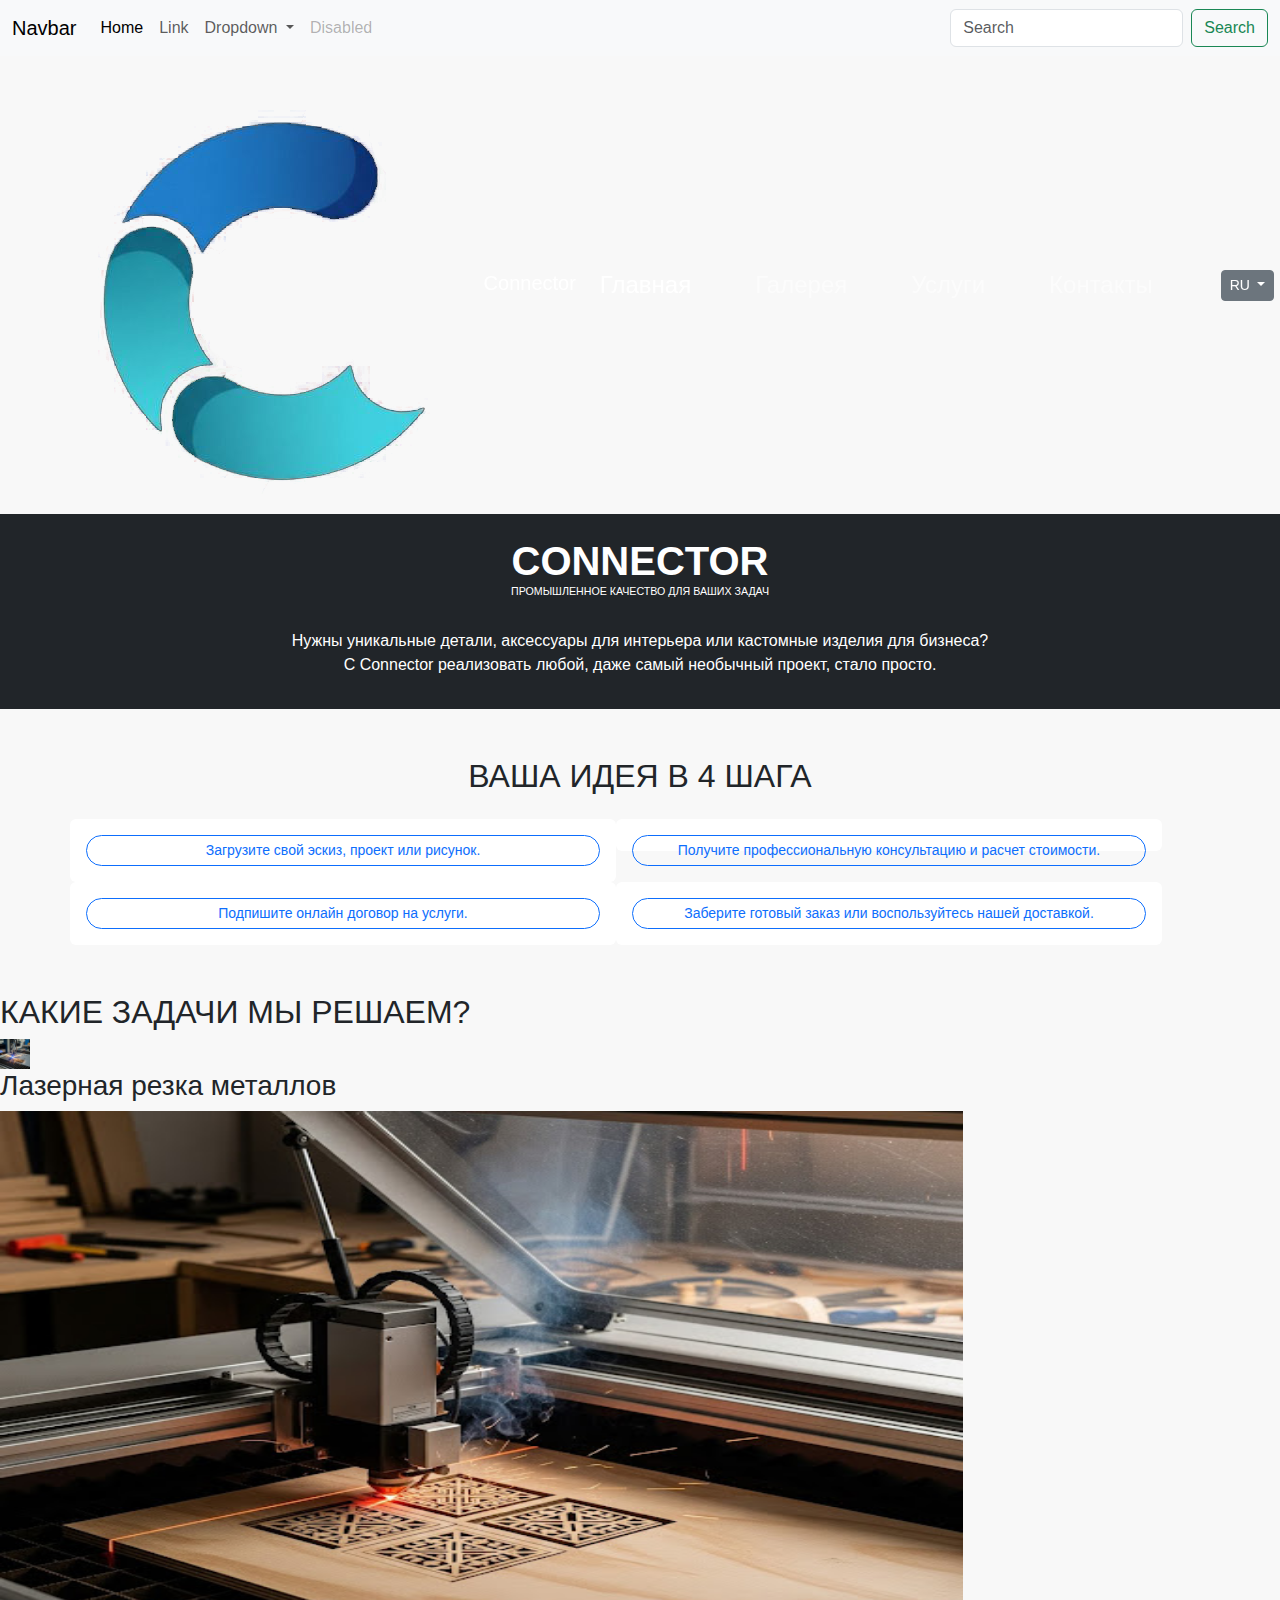
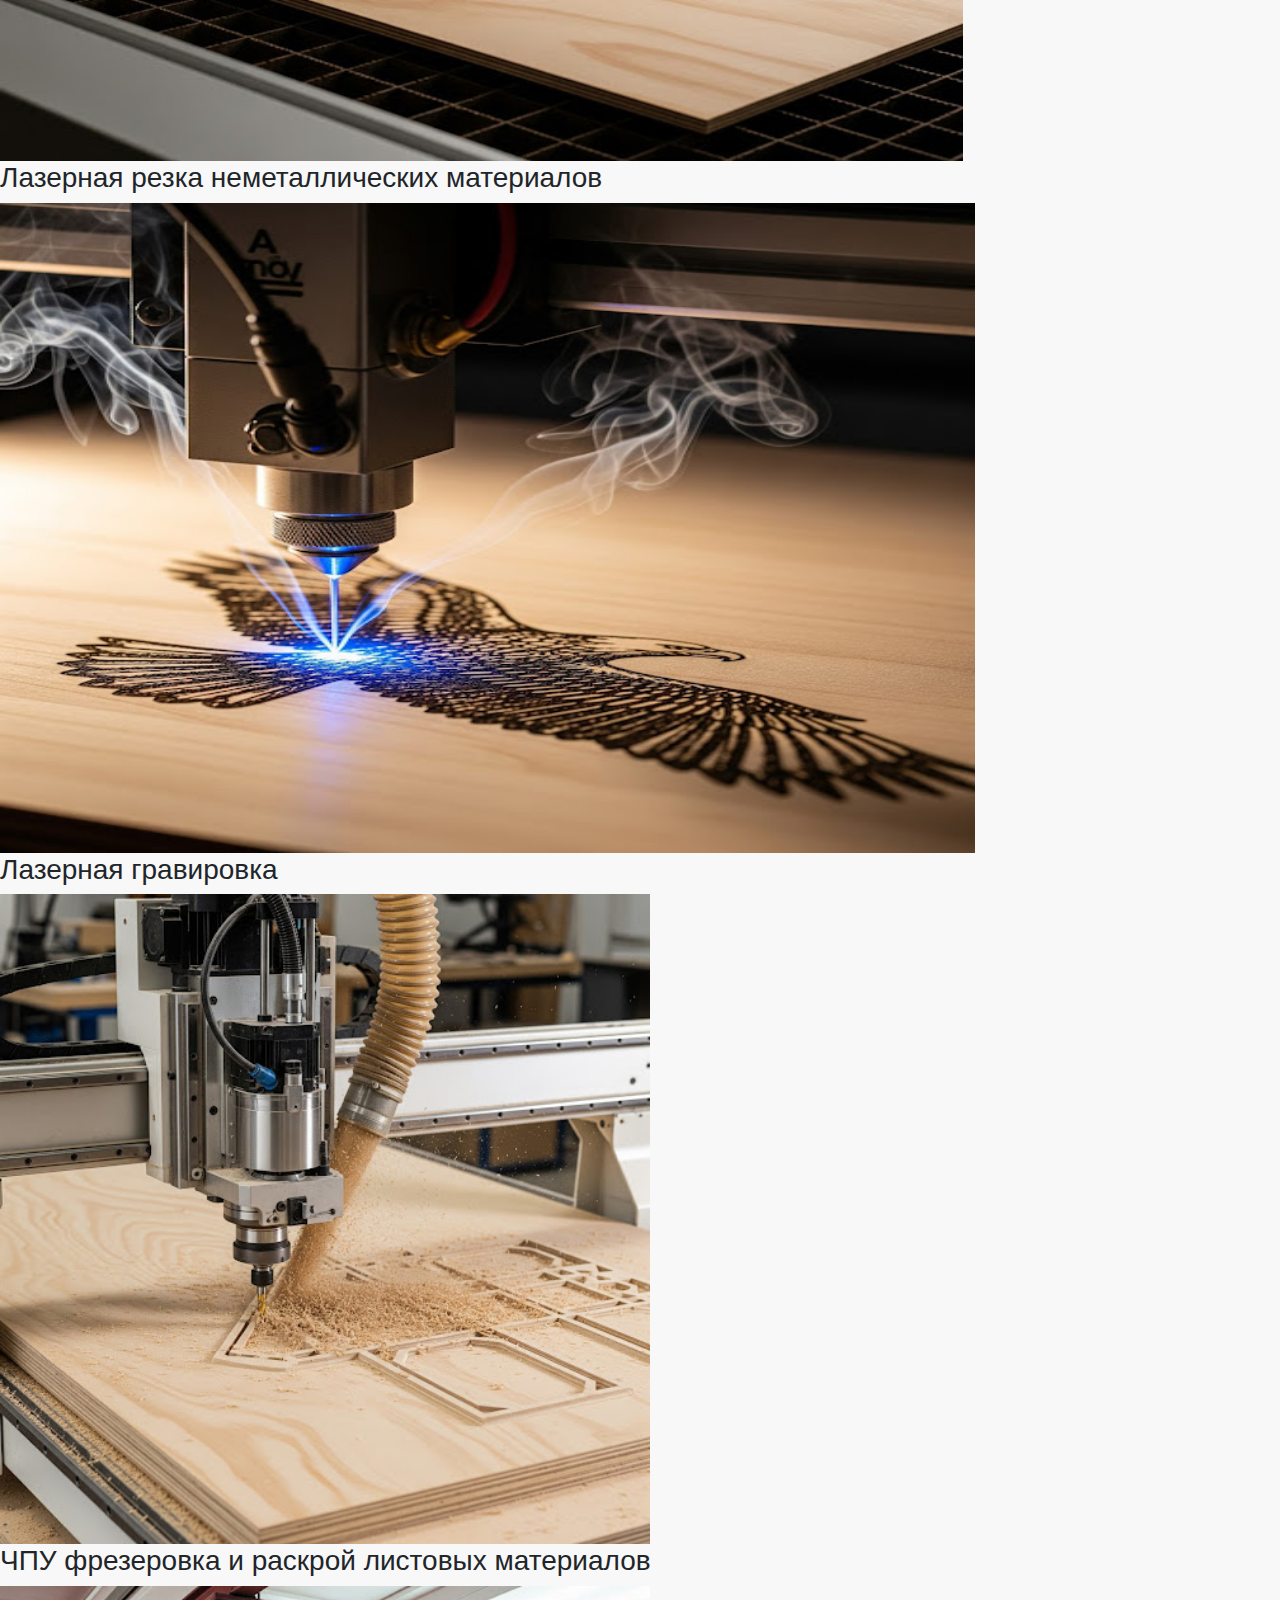
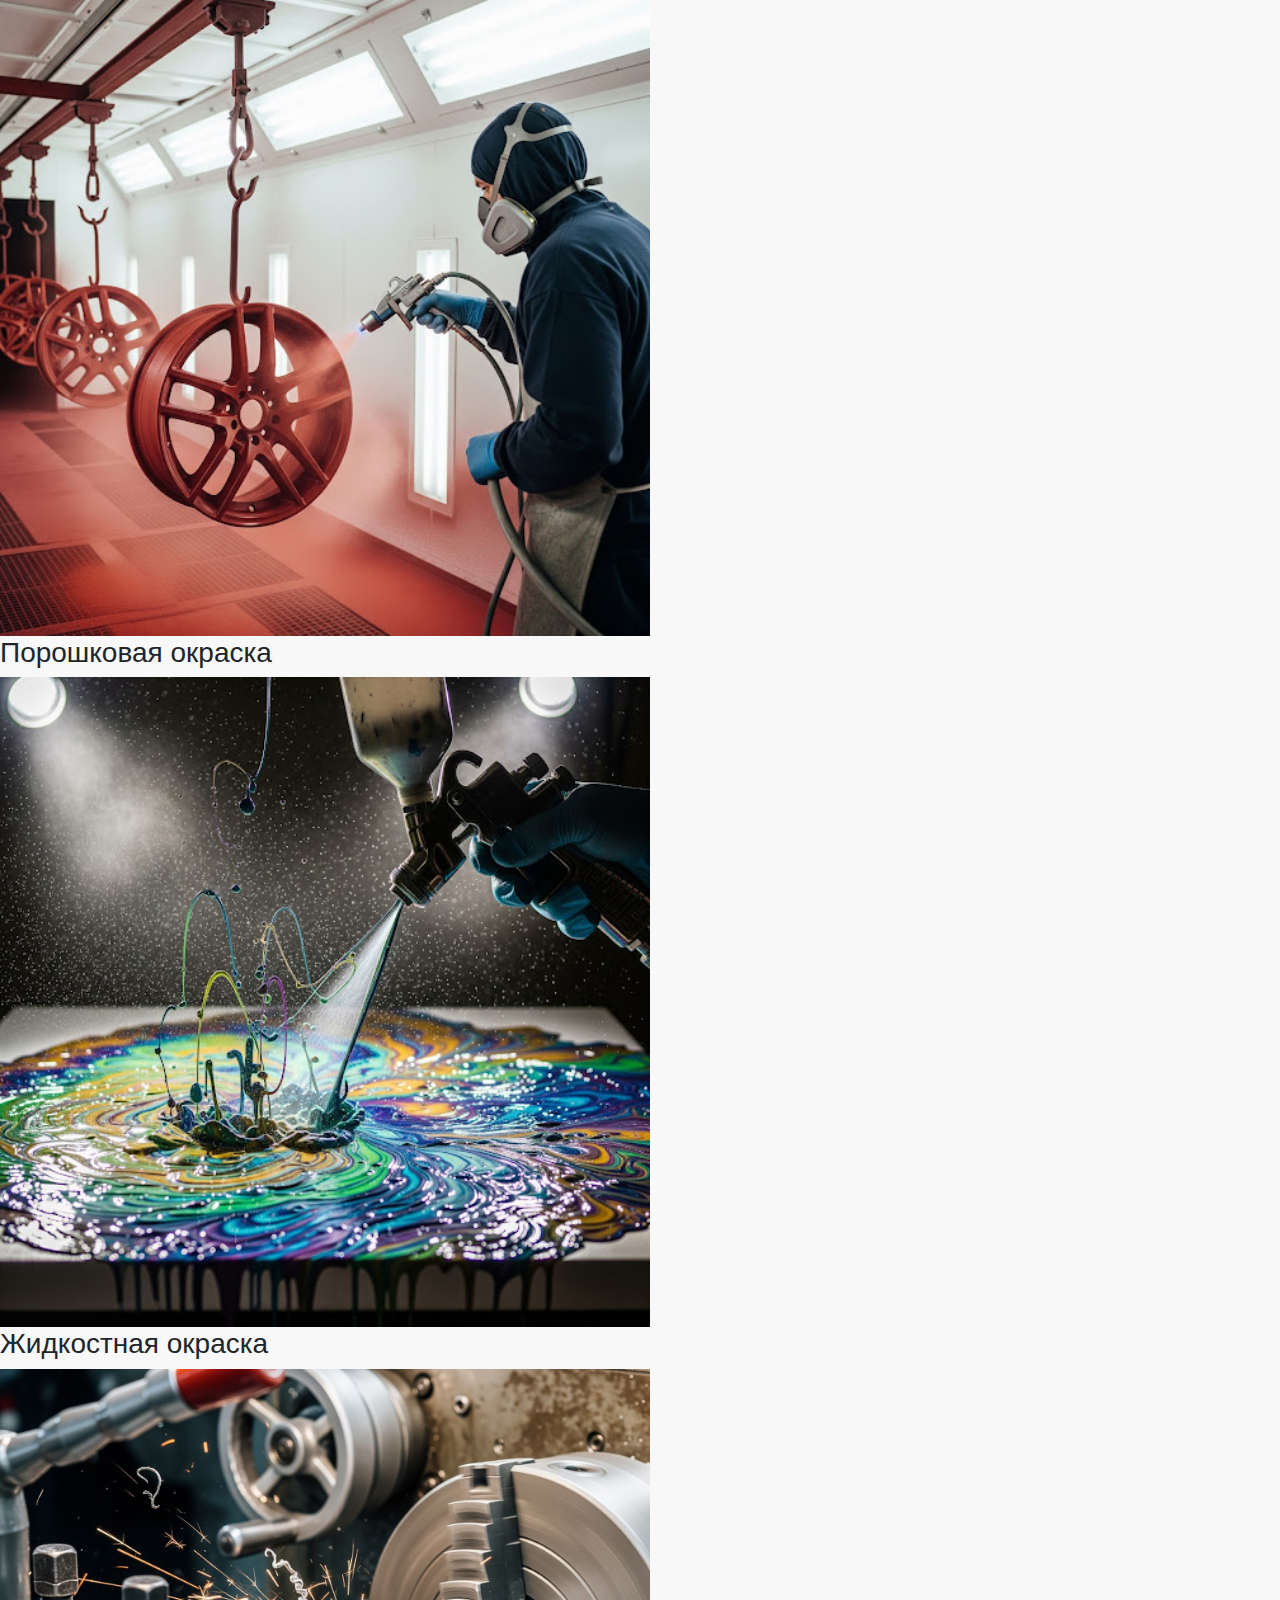
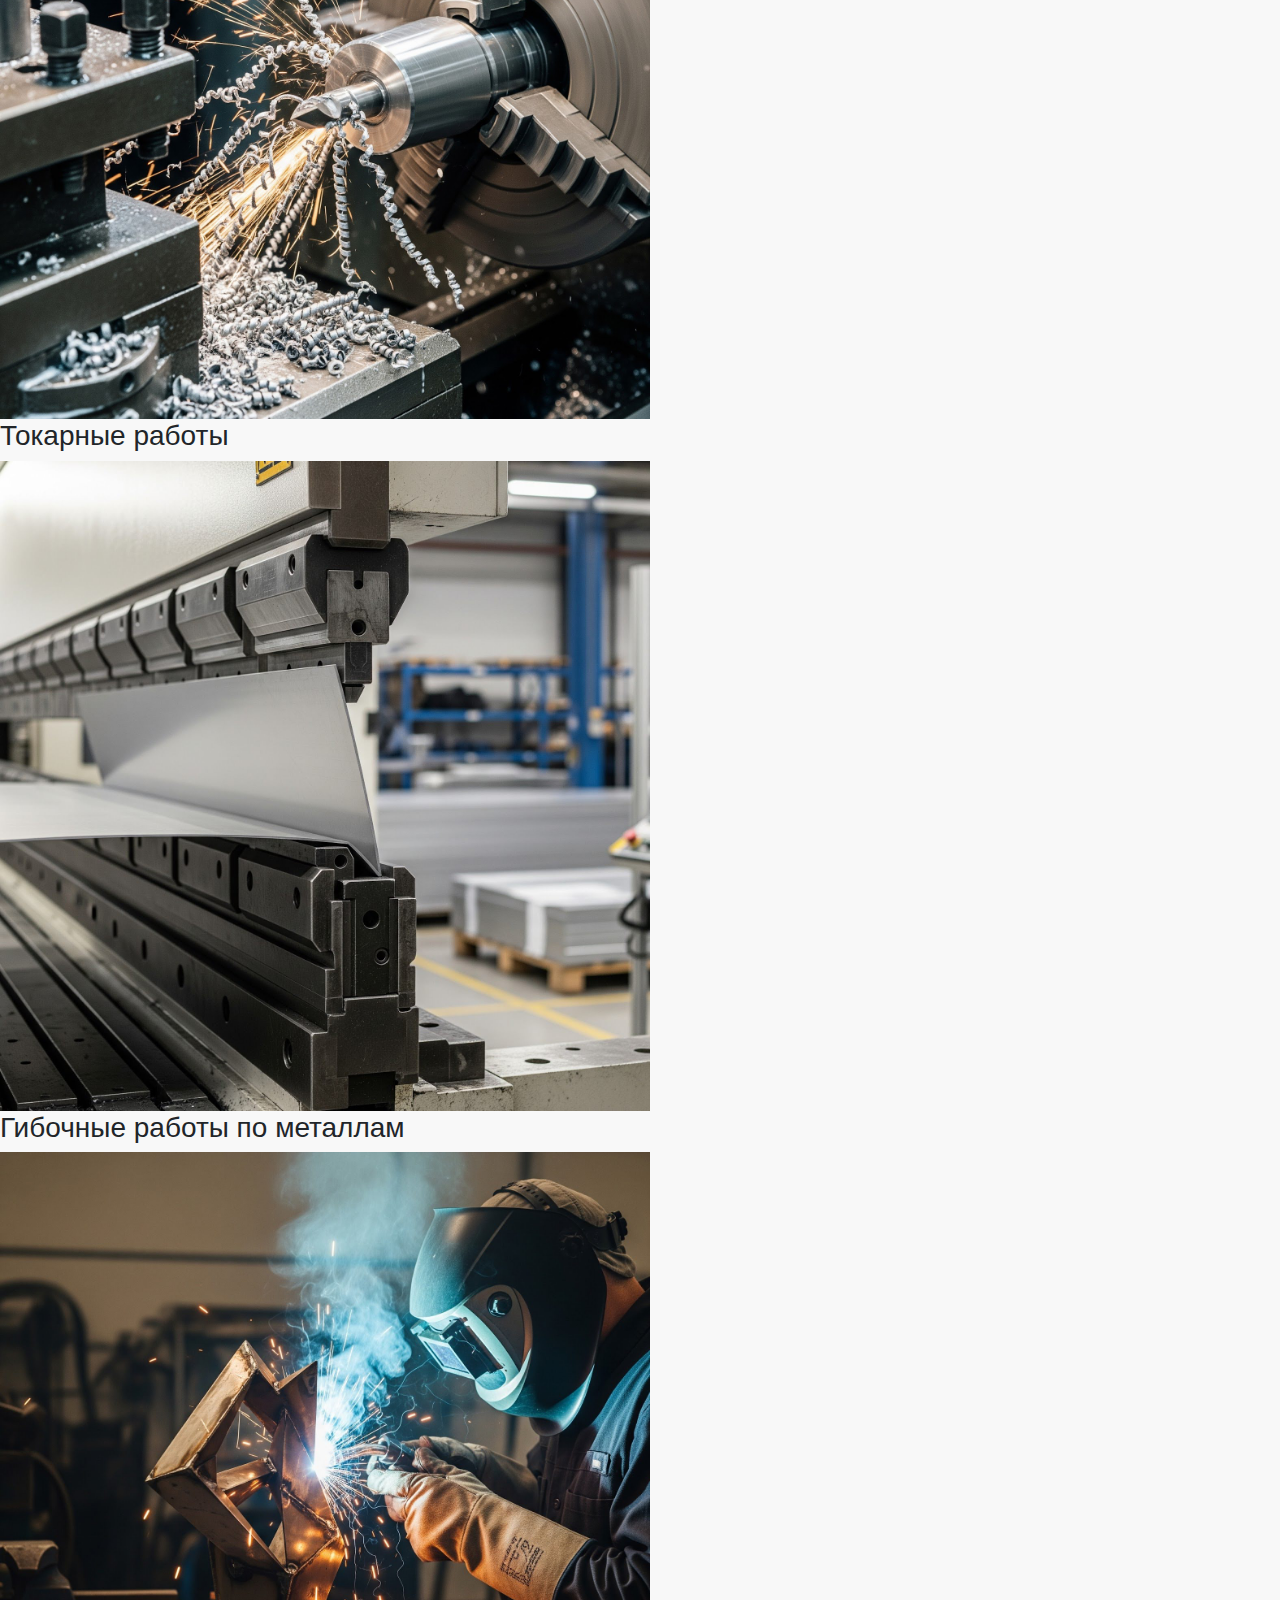
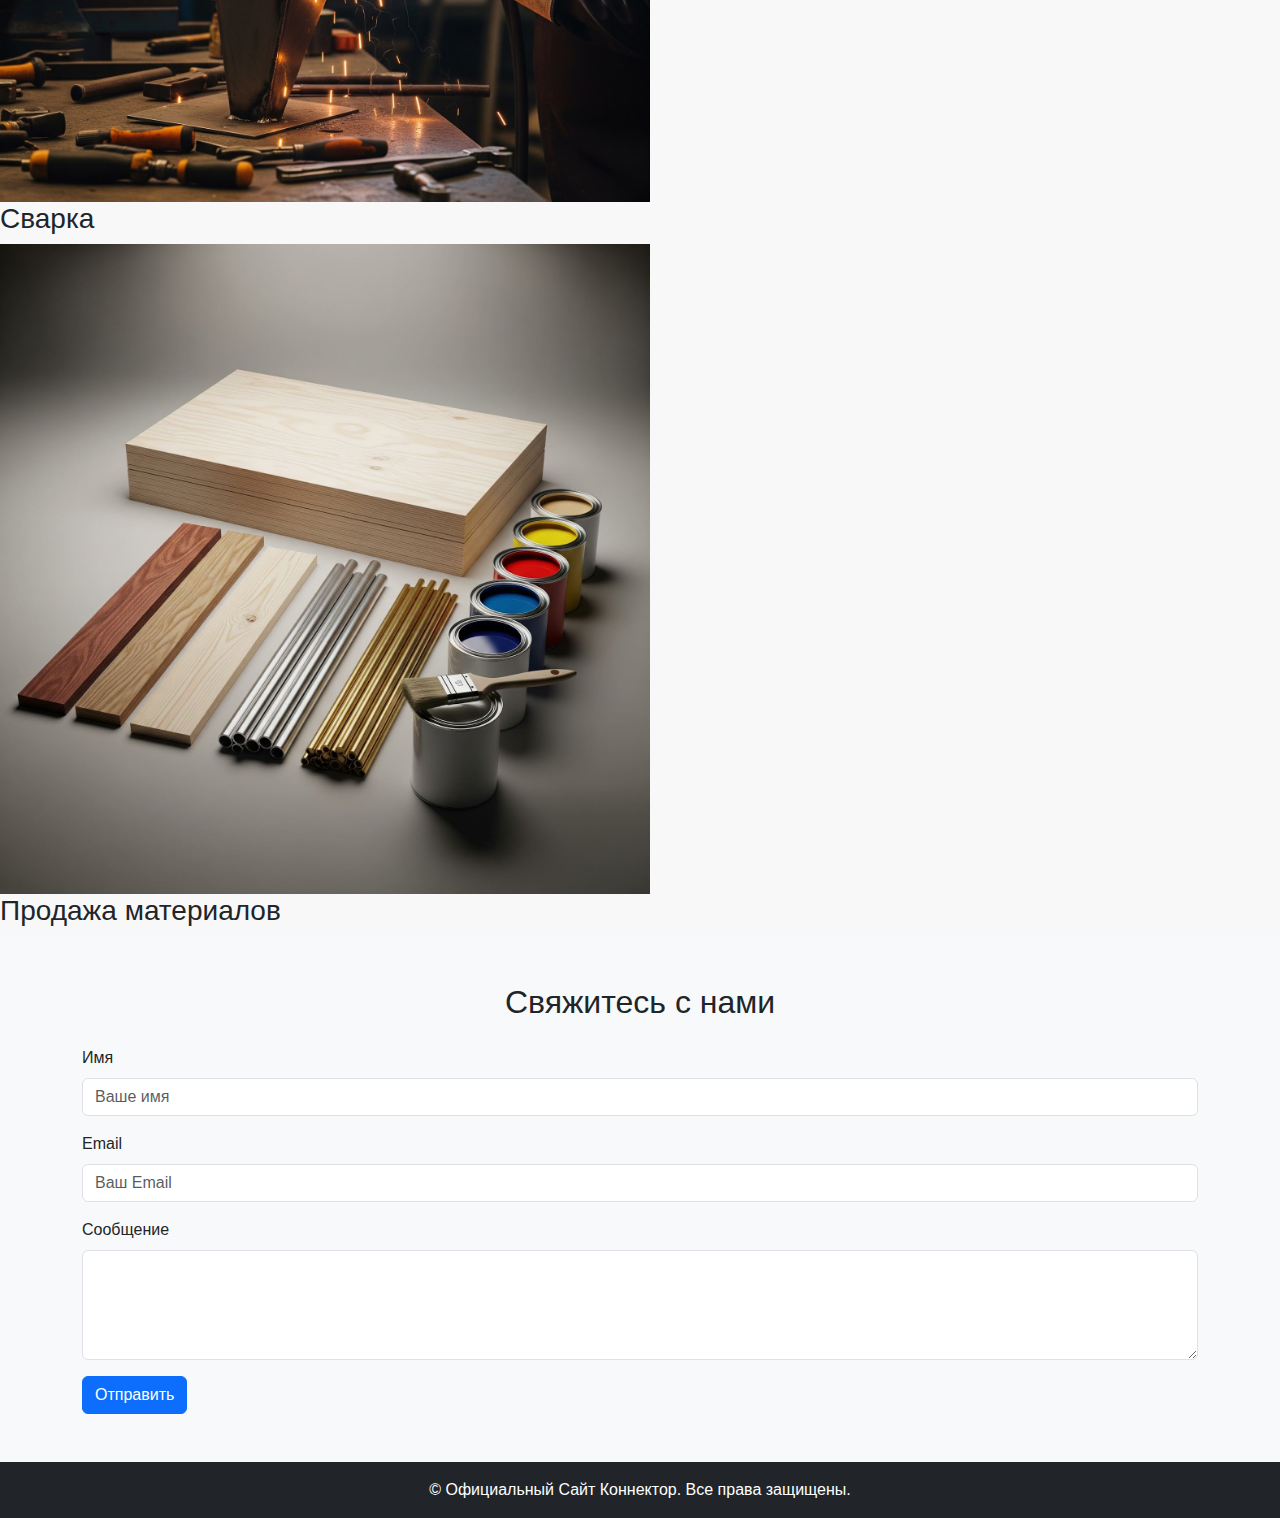
<file: index.html>
<!DOCTYPE html>
<html lang="ru">

<head>
    <meta charset="UTF-8">
    <meta name="viewport" content="width=device-width, initial-scale=1">
    <title>Connector</title>

    <link rel="stylesheet" href="css/bootstrap.css">
    <link rel="stylesheet" href="styles.css">
    <script src="//code.jivo.ru/widget/nuhQgMcLwl" async></script>

</head>

<body>

    <nav class="navbar navbar-expand-lg bg-body-tertiary">
  <div class="container-fluid">
    <a class="navbar-brand" href="#">Navbar</a>
    <button class="navbar-toggler" type="button" data-bs-toggle="collapse" data-bs-target="#navbarSupportedContent" aria-controls="navbarSupportedContent" aria-expanded="false" aria-label="Toggle navigation">
      <span class="navbar-toggler-icon"></span>
    </button>
    <div class="collapse navbar-collapse" id="navbarSupportedContent">
      <ul class="navbar-nav me-auto mb-2 mb-lg-0">
        <li class="nav-item">
          <a class="nav-link active" aria-current="page" href="#">Home</a>
        </li>
        <li class="nav-item">
          <a class="nav-link" href="#">Link</a>
        </li>
        <li class="nav-item dropdown">
          <a class="nav-link dropdown-toggle" href="#" role="button" data-bs-toggle="dropdown" aria-expanded="false">
            Dropdown
          </a>
          <ul class="dropdown-menu">
            <li><a class="dropdown-item" href="#">Action</a></li>
            <li><a class="dropdown-item" href="#">Another action</a></li>
            <li><hr class="dropdown-divider"></li>
            <li><a class="dropdown-item" href="#">Something else here</a></li>
          </ul>
        </li>
        <li class="nav-item">
          <a class="nav-link disabled" aria-disabled="true">Disabled</a>
        </li>
      </ul>
      <form class="d-flex" role="search">
        <input class="form-control me-2" type="search" placeholder="Search" aria-label="Search"/>
        <button class="btn btn-outline-success" type="submit">Search</button>
      </form>
    </div>
  </div>
    </nav>



    <nav class="navbar navbar-expand-lg navbar-dark nav-bg sticky-top">
        <div class="container-fluid">

            <a class="navbar-brand " href="#"><img src="img/logo.png" alt="logo" class="logobrand">
                <span class="logotext">Connector</span></a>




            <button class="navbar-toggler w-25% p-1" type="button" data-bs-toggle="collapse" data-bs-target="#navbarNav"
                aria-controls="navbarNav" aria-expanded="false" aria-label="Toggle navigation">
                <span class="navbar-toggler-icon"></span>
            </button>

            <div class="collapse navbar-collapse justify-content-center fs-4" id="navbarNav">

                <ul class="navbar-nav ">
                    <li class="nav-item pe-5">
                        <a class="nav-link active " aria-current="page" href="#">Главная</a>
                    </li>
                    <li class="nav-item  pe-5">
                        <a class="nav-link" href="about.html">Галерея</a>
                    </li>
                    <li class="nav-item  pe-5">
                        <a class="nav-link" href="#">Услуги</a>
                    </li>
                    <li class="nav-item pe-5 ">
                        <a class="nav-link" href="#">Контакты</a>
                    </li>
                </ul>
            </div>

        </div>


        <div class="collapse navbar-collapse justify-content-end pe-5" id="navbarNav">
            <div class="dropdown">
                <button class="btn btn-secondary btn-sm dropdown-toggle" type="button" id="languageDropdown"
                    data-bs-toggle="dropdown" aria-expanded="false">
                    RU
                </button>

                <ul class="dropdown-menu" aria-labelledby="languageDropdown">
                    <li><a class="dropdown-item" href="#">(RU)</a></li>
                    <li><a class="dropdown-item" href="#">(EN)</a></li>
                    <li><a class="dropdown-item" href="#">(GEO)</a></li>
                </ul>
            </div>
        </div>
        </div>


    </nav>

    <header id="main" class="p-2 text-center bg-dark text-white">
        <div class="logo-container">
            <svg viewBox="0 0 300 80" preserveAspectRatio="xMidYMid meet"
                style="width: 100%; max-width: 400px; height: auto;">

                <text x="150" y="40" font-family="Arial, sans-serif" font-weight="bold" font-size="30" fill="white"
                    text-anchor="middle">CONNECTOR</text>

                <text x="150" y="55" font-family="Arial, sans-serif" font-size="8" fill="white"
                    text-anchor="middle">ПРОМЫШЛЕННОЕ КАЧЕСТВО ДЛЯ ВАШИХ ЗАДАЧ</text>
            </svg>
        </div>

        <p class="lead mb-4 fs-6" style="color: white;">
            Нужны уникальные детали, аксессуары для интерьера или кастомные изделия для бизнеса? <br>
            С Connector реализовать любой, даже самый необычный проект, стало просто.
        </p>
    </header>


    <section class="py-5">
        <div class="container text-center">
            <h2 class="mb-5">ВАША ИДЕЯ В 4 ШАГА</h2>
            <div class=" row col-cols-1 row-cols-md-2 row-cols-lg-2 g-4">
                <div class="row">
                    <div class="card h-100 border-0 p-3">
                        <a href="#" class="zakaz btn btn-outline-primary btn-sm rounded-pill lg-fs-2">Загрузите свой
                            эскиз, проект
                            или
                            рисунок.</a>
                    </div>
                </div>
                <div class="row">
                    <div class=" card h-50 border-0 p-3">
                        <a href="#" class="zakaz btn btn-outline-primary btn-sm rounded-pill">Получите профессиональную
                            консультацию
                            и
                            расчет стоимости.</a>
                    </div>
                </div>
                <div class="row">
                    <div class="card h-100 border-0 p-3">
                        <a href="#" class="zakaz btn btn-outline-primary btn-sm rounded-pill">Подпишите онлайн договор
                            на
                            услуги.</a>
                    </div>
                </div>
                <div class="row">
                    <div class="card h-100 border-0 p-3">
                        <a href="#" class="zakaz btn btn-outline-primary btn-sm rounded-pill">Заберите готовый заказ или
                            воспользуйтесь
                            нашей доставкой.</a>
                    </div>
                </div>
            </div>
        </div>
    </section>



    </section>

    <section class="services" id="services">
        <h2 class="section-title1">КАКИЕ ЗАДАЧИ МЫ РЕШАЕМ?</h2>
        <div class="services-grid">
            <div class="service-card">
                <img src="gallery/Лазерная резка металлов.jpg" width="30" height="30" alt="Лазерная резка металлов"
                    class="service-image">
                <h3 class="service-title">Лазерная резка металлов</h3>
            </div>
            <div class="service-card">
                <img src="gallery/Лазерная резка неметаллических материалов.jpg" width="963" height="650"
                    alt="ЧПУ-Обработка" class="service-image">
                <h3 class="service-title">Лазерная резка неметаллических материалов</h3>
            </div>
            <div class="service-card">
                <img src="gallery/Лазерная гравировка.jpg" width="975" height="650" alt="ЧПУ Обработка Рамки"
                    class="service-image">
                <h3 class="service-title">Лазерная гравировка</h3>
            </div>
            <div class="service-card">
                <img src="gallery/ЧПУ фрезеровка и раскрой листовых материалов.jpg" width="650" height="650"
                    alt="ЧПУ фрезеровка и раскрой листовых материалов" class="service-image">
                <h3 class="service-title">ЧПУ фрезеровка и раскрой листовых материалов</h3>
            </div>
            <div class="service-card">
                <img src="gallery/Порошковая окраска.jpg" width="650" height="650" alt="Порошковая окраска"
                    class="service-image">
                <h3 class="service-title">Порошковая окраска</h3>
            </div>
            <div class="service-card">
                <img src="gallery/Жидкостная окраска.jpg" width="650" height="650" alt="Жидкостная окраска"
                    class="service-image">
                <h3 class="service-title">Жидкостная окраска</h3>
            </div>
            <div class="service-card">
                <img src="gallery/Токарные работы.jpg" width="650" height="650" alt="Токарные работы"
                    class="service-image">
                <h3 class="service-title">Токарные работы</h3>
            </div>
            <div class="service-card">
                <img src="gallery/Гибочные работы по металлам.jpg" width="650" height="650"
                    alt="Гибочные работы по металлам" class="service-image">
                <h3 class="service-title">Гибочные работы по металлам</h3>
            </div>
            <div class="service-card">
                <img src="gallery/Сварка.jpg" width="650" height="650" alt="Сварка" class="service-image">
                <h3 class="service-title">Сварка</h3>
            </div>
            <div class="service-card">
                <img src="gallery/Продажа материалов.jpg" width="650" height="650" alt="Продажа материалов"
                    class="service-image">
                <h3 class="service-title">Продажа материалов</h3>
            </div>


    </section>




    <section id="contact" class="bg-light py-5">
        <div class="container">
            <h2 class="text-center mb-4">Свяжитесь с нами</h2>
            <form>
                <div class="mb-3">
                    <label for="inputName" class="form-label">Имя</label>
                    <input type="text" class="form-control" id="inputName" placeholder="Ваше имя">
                </div>
                <div class="mb-3">
                    <label for="inputEmail" class="form-label">Email</label>
                    <input type="email" class="form-control" id="inputEmail" placeholder="Ваш Email">
                </div>
                <div class="mb-3">
                    <label for="inputTextarea" class="form-label">Сообщение</label>
                    <textarea class="form-control" id="inputTextarea" rows="4"></textarea>
                </div>
                <button type="submit" class="btn btn-primary">Отправить</button>
            </form>
        </div>
    </section>

    <footer class="bg-dark text-white text-center py-3 mt-auto">
        <div class="container">
            <p class="m-0">&copy; Официальный Сайт Коннектор. Все права защищены.</p>
        </div>
    </footer>

    <script src="js/bootstrap.bundle.js"></script>
</body>

</html>
</file>
<file: styles.css>
/* Общие стили и сброс */
body {
    font-family: sans-serif;
    margin: 0;
    padding: 0;
    background-color: #f8f8f8;
}

 a {
    text-decoration: none;
 }

/* Стилизация всего блока (шапки/меню) */
.header {
    background-color: #ffffff;
    box-shadow: 0 2px 4px rgba(0, 0, 0, 0.05); /* Легкая тень для выделения блока */
}

.logo-buttons-top {
  width: 100%;
}

/* --- Верхний сектор --- */

.header-top {
    display: flex;
    justify-content: space-between;
    align-items: center;
    padding: 10px 20px;
    background: #383838;
    background: linear-gradient(90deg, rgba(56, 56, 56, 1) 0%, rgba(4, 38, 74, 1) 100%, rgba(23, 98, 173, 1) 62%);
    border-radius:1px 1px 30px 30px;
    display: flex;
    justify-content: space-between; /* Располагаем элементы слева (можно использовать space-around или space-between) */
    align-items: center;
}

/* Логотип */
.logo {
    font-size: 28px;
    font-weight: bold;
    color: #000000;
    margin-bottom: 5px;
    line-height: 1;
}

.logo-connector {
  width: 60px;
  height: 60px;
}

.logo-brand {
  font-size: 20px;
  color: white;
}

/* Кнопка "Новинки 2025" */
.btn-new {
    text-decoration: none;
    padding: 10px 20px;
    border: 1px solid white;/* Цвет границы, похожий на изображение */
    border-radius: 25px;
    color: #ffffff;
    font-size: 14px;
    font-weight: 500;
    transition: background-color 0.3s, color 0.3s;
}

.btn-new1 {
    text-decoration: none;
    padding: 10px 20px;
    margin: 0 5px;
    border: 1px solid white;/* Цвет границы, похожий на изображение */
    border-radius: 25px;
    color: #ffffff;
    font-size: 14px;
    font-weight: 500;
    transition: background-color 0.3s, color 0.3s;
}

.btn-new:hover {
    background-color: #1e5d87;
    color: white; /* Легкое выделение при наведении */
}

.btn-new1:hover {
    background-color: #939925;
    color: white; /* Легкое выделение при наведении */
}


/* --- Нижний сектор: Горизонтальная навигация --- */

.header-nav {
    padding: 15px 0; /* Отступ сверху и снизу для навигации */
}

.nav-list {
    list-style: none; /* Убираем стандартные маркеры списка */
    margin: 0;
    padding: 0;
    display: flex; /* Делаем список горизонтальным */
    justify-content: center; /* Располагаем элементы слева (можно использовать space-around или space-between) */
    align-items: center;
}

.nav-list li {
    margin-right: 150px; /* Расстояние между ссылками */
}

.nav-list li:last-child {
    margin-right: 0; /* Убираем отступ у последнего элемента */
}

.nav-list a {
    text-decoration: none;
    color: #000000; /* Цвет текста */
    font-size: 16px;
    font-weight: 600;
    padding: 5px 0px 0px 5px;
    transition: color 0.3s;
    /* Можно добавить нижнюю границу при наведении для акцента */
}

.nav-list a:hover {
    color: #3498db; /* Цвет при наведении */
}

.hero {
  background: #f8f8f8;
  height: 100vh;
  width: 100%;
  min-height: 550px;
  display: flex;
  align-items: flex-start;
  align-content: center;
  position: relative;
  overflow: hidden;
}

.hero-content {
     background: #383838;
    background: linear-gradient(90deg, rgba(56, 56, 56, 1) 0%, rgba(4, 38, 74, 1) 100%, rgba(23, 98, 173, 1) 62%);
  border-radius:1px 1px 30px 30px;  
  
  padding: 5rem 10rem;
  z-index: 2;
  position: relative;
  display: flex;
  justify-content: center;
  align-items: center;
  flex-direction: column;

}

.h1 {
    padding: 3rem 2.5rem 0 3rem;
    font-size: 5.5rem;
    font-weight: bolder;
    color:white;
}


.hero-subtitle {
  color: rgb(208, 200, 200);
  font-weight: normal;
  font-size: 1.5rem;
  display: flex;
  justify-content: center;
  padding-bottom: 2rem ;
}


.ideas-text {
    font-size: 1.8rem;
    font-weight: lighter;
  z-index: 3000;
  color: #ffffff;
  margin-bottom: 1rem;
  line-height: 1.7;
  display: flex;
  justify-content: center;
  text-align: center;
  flex-direction: column;
  flex-wrap: wrap;
}






@media (max-width: 768px) {

    /* Убираем лишние отступы контейнера для мобильных */
    .container {
        padding: 0 3px; /* Немного отступа по бокам */
        width: auto;
    }

    /* --- Верхний сектор: Логотип и Кнопки --- */
    .header-top {
        flex-direction: row; /* Элементы в столбец */
        justify-content: center;
        align-items: center;
        padding: 3px 1px;
        text-align: center;
        border-radius: 0 0 5px 5px; /* Убираем или уменьшаем радиус углов */
    }

    /* Логотип */
    .logo {
        display: flex;
        flex-direction: row;
        align-items: center;
        margin-left: 5px;
    }

    .logo-connector {
        width: 27px; /* Уменьшаем размер лого-картинки */
        height: 25px;
    }

    .logo-brand {
      margin-top: 3px;
        font-size: 7px; /* Уменьшаем размер текста бренда */
        display: flex;
        align-items: center;
        padding-right: 330px;
    }

    /* Блок кнопок */
    .header-buttons {
        margin-top: 2px;
        display: flex; /* Для размещения кнопок рядом */
        flex-direction: row; /* Размещаем кнопки друг под другом */
        width: 100%; /* Занимаем всю доступную ширину */
    }

    /* Стили кнопок */
    .btn-new,
    .btn-new1 {
        padding: 4px 4px; /* Уменьшаем отступы кнопок */
        font-size: 4px;
        margin: 10px 3px; /* Добавляем отступ между кнопками */
        width: auto; /* Автоматическая ширина */
        display: block; /* Занимаем всю ширину */
        justify-content: space-around;
        border: 1px solid white;
        border-radius: 3px;
    }

    .btn-new1:hover {
        background-color:  #939925;
    }

    /* --- Нижний сектор: Горизонтальная навигация --- */
    .header-nav {
        padding: 1px 0;
    }

    .nav-list {
        flex-direction: row; /* Элементы навигации в столбец */
        align-items: center;
    }

    .nav-list li {
        margin-right: 0; /* Убираем горизонтальный отступ */
        margin-bottom: 10px; /* Добавляем вертикальный отступ */
    }



    .nav-list a {
        font-size: 6px; /* Уменьшаем размер текста навигации */
        padding: 2px 25px; /* Добавляем небольшие отступы для удобства нажатия */
    }
}



/* --- Медиазапрос для экранов шириной 480px и менее (Мобильные устройства) --- */
@media (max-width: 480px) {

    /* Убираем лишние отступы контейнера для мобильных */
    .container {
        padding: 0 3px; /* Немного отступа по бокам */
        width: auto;
    }

    /* --- Верхний сектор: Логотип и Кнопки --- */
    .header-top {
        flex-direction: row; /* Элементы в столбец */
        justify-content: center;
        align-items: center;
        padding: 3px 1px;
        text-align: center;
        border-radius: 0 0 5px 5px; /* Убираем или уменьшаем радиус углов */
    }

    /* Логотип */
    .logo {
        display: flex;
        flex-direction: row;
        align-items: center;
        margin-left: 5px;
    }

    .logo-connector {
        width: 27px; /* Уменьшаем размер лого-картинки */
        height: 25px;
    }

    .logo-brand {
      margin-top: 3px;
        font-size: 7px; /* Уменьшаем размер текста бренда */
        display: flex;
        align-items: center;
        padding-right: 130px;
    }

    /* Блок кнопок */
    .header-buttons {
        margin-top: 2px;
        display: flex; /* Для размещения кнопок рядом */
        flex-direction: row; /* Размещаем кнопки друг под другом */
        width: 100%; /* Занимаем всю доступную ширину */
    }

    /* Стили кнопок */
    .btn-new,
    .btn-new1 {
        padding: 6px 6px; /* Уменьшаем отступы кнопок */
        font-size: 5px;
        margin: 10px 3px; /* Добавляем отступ между кнопками */
        width: auto; /* Автоматическая ширина */
        display: block; /* Занимаем всю ширину */
        justify-content: space-around;
        border: 1px solid white;
        border-radius: 3px;
    }

    .btn-new {
        background-color: #1e5d87;
    }

    .btn-new1 {
        border-radius: 50%;
        background-color: white;
        color: #000000;
        padding: 5px;
    }

    .btn-new1:hover {
        background-color:  #939925;
    }

    /* --- Нижний сектор: Горизонтальная навигация --- */
    .header-nav {
        padding: 1px 0;
    }

    .nav-list {
        flex-direction: row; /* Элементы навигации в столбец */
        align-items: center;
    }

    .nav-list li {
        margin-right: 0; /* Убираем горизонтальный отступ */
        margin-bottom: 10px; /* Добавляем вертикальный отступ */
    }



    .nav-list a {
        font-size: 6px; /* Уменьшаем размер текста навигации */
        padding: 2px 25px; /* Добавляем небольшие отступы для удобства нажатия */
    }
}

.hero {
  background: #f8f8f8;
  height: 30vh;
  width: 100%;
  min-height: 350px;
  display: flex;
  align-items: flex-start;
  align-content: center;
  position: relative;
  overflow: hidden;
}

.hero-content {
     background: #383838;
    background: linear-gradient(90deg, rgba(56, 56, 56, 1) 0%, rgba(4, 38, 74, 1) 100%, rgba(23, 98, 173, 1) 62%);
  border-radius:1px 1px 30px 30px;  
  
  width: 100%;
  padding: 1rem 1rem;
  z-index: 2;
  position: relative;
  display: flex;
  justify-content: center;
  align-items: center;
  flex-direction: column;

}

.h1 {
    padding: 1rem 1rem 0 1rem;
    font-size: 3rem;
    font-weight: bolder;
    color:white;
}


.hero-subtitle {
  color: rgb(208, 200, 200);
  font-weight: normal;
  font-size: 0.90rem;
  display: flex;
  justify-content: center;
  padding-bottom: 1rem;
}


.ideas-text {
    font-size: 0.5rem;
    font-weight: lighter;
  z-index: 3000;
  color: #ffffff;
  margin-bottom: 1rem;
  line-height: 1.;
  padding: 0 30px;
  display: flex;
  text-align: center;
}
</file>
